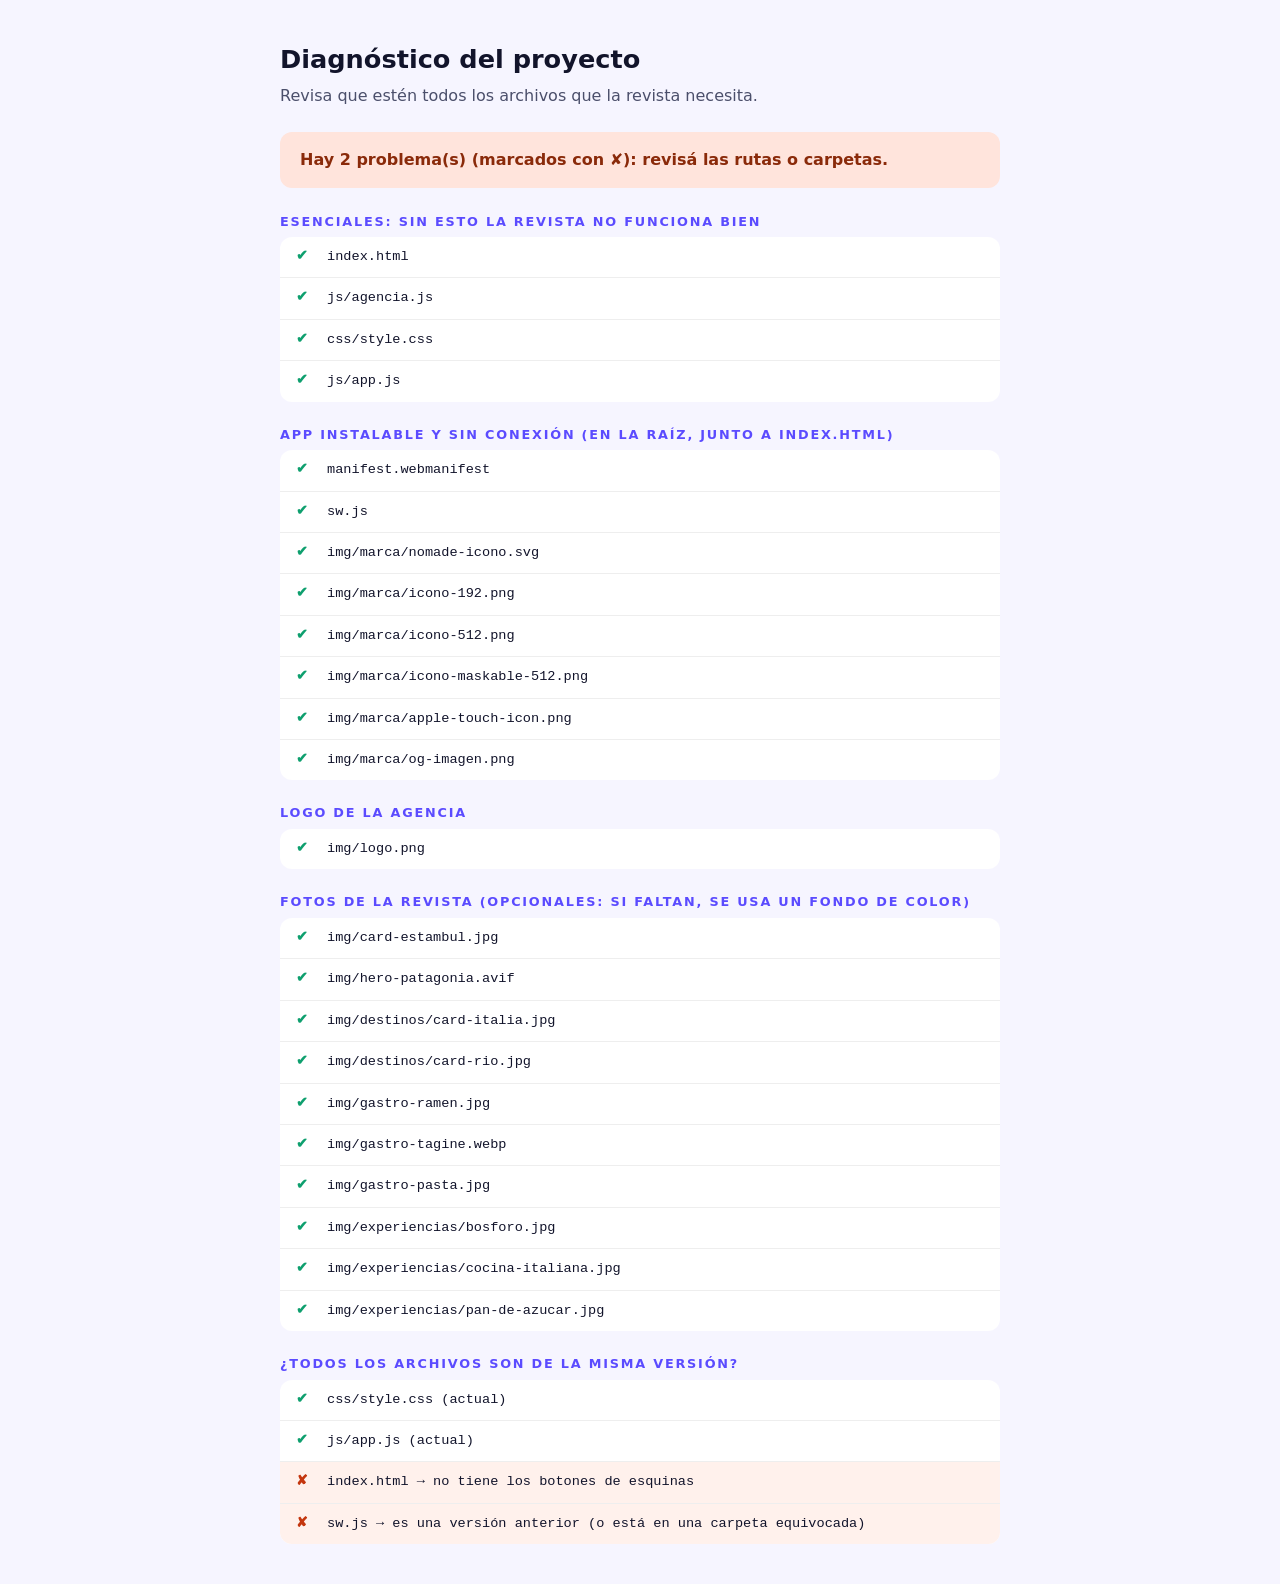
<file: diagnostico.html>
<!DOCTYPE html>
<html lang="es">
<head>
  <meta charset="UTF-8">
  <meta name="viewport" content="width=device-width, initial-scale=1.0">
  <title>Diagnóstico · Nómade</title>
  <style>
    body { max-width: 720px; margin: 40px auto; padding: 0 20px; font: 16px/1.5 system-ui, sans-serif; color: #12142B; background: #F6F5FF; }
    h1 { font-size: 1.6rem; margin-bottom: .2em; }
    h2 { margin: 1.8em 0 .5em; font-size: .8rem; letter-spacing: .14em; text-transform: uppercase; color: #5B4BFF; }
    p.sub { margin-top: 0; color: #4B4F6B; }
    ul { list-style: none; margin: 0; padding: 0; background: #fff; border-radius: 12px; overflow: hidden; }
    li { display: flex; gap: 12px; padding: 10px 16px; border-bottom: 1px solid #eee; font-family: ui-monospace, monospace; font-size: .85rem; }
    li:last-child { border-bottom: 0; }
    li b { flex: none; width: 1.4em; }
    li.ok b { color: #0E9F6E; }
    li.falta { background: #FFF1EC; } li.falta b { color: #C4360E; }
    li.opcional b { color: #B7791F; }
    #resumen { margin: 24px 0; padding: 16px 20px; border-radius: 12px; font-weight: 600; }
    #resumen.bien { background: #DDF7EE; color: #065F46; }
    #resumen.mal  { background: #FFE4DC; color: #8A2A0A; }
    #resumen.aviso { background: #FFF4D6; color: #7A5200; }
    code { background: #ECEAFF; padding: 1px 6px; border-radius: 4px; }
  </style>
</head>
<body>
  <h1>Diagnóstico del proyecto</h1>
  <p class="sub">Revisa que estén todos los archivos que la revista necesita.</p>
  <div id="resumen">Revisando…</div>
  <div id="listas"></div>

  <script>
    const GRUPOS = [
      { titulo: 'Esenciales: sin esto la revista no funciona bien', archivos: [
        'index.html',
        'js/agencia.js',
        'css/style.css',
        'js/app.js'
      ]},
      { titulo: 'App instalable y sin conexión (en la raíz, junto a index.html)', archivos: [
        'manifest.webmanifest',
        'sw.js',
        'img/marca/nomade-icono.svg',
        'img/marca/icono-192.png',
        'img/marca/icono-512.png',
        'img/marca/icono-maskable-512.png',
        'img/marca/apple-touch-icon.png',
        'img/marca/og-imagen.png'
      ]},
      { titulo: 'Logo de la agencia', archivos: ['img/logo.png'] },
      { titulo: 'Fotos de la revista (opcionales: si faltan, se usa un fondo de color)', opcional: true, archivos: [
        'img/card-estambul.jpg',
        'img/hero-patagonia.avif',
        'img/destinos/card-italia.jpg',
        'img/destinos/card-rio.jpg',
        'img/gastro-ramen.jpg',
        'img/gastro-tagine.webp',
        'img/gastro-pasta.jpg',
        'img/experiencias/bosforo.jpg',
        'img/experiencias/cocina-italiana.jpg',
        'img/experiencias/pan-de-azucar.jpg'
      ]}
    ];

    const VERSION = [
      { archivo: 'css/style.css', marca: '.esquina',       pista: 'no tiene los estilos de las esquinas arrastrables' },
      { archivo: 'js/app.js',     marca: 'class Flipbook', pista: 'es una versión anterior' },
      { archivo: 'index.html',    marca: 'esquina--sig',   pista: 'no tiene los botones de esquinas' },
      { archivo: 'sw.js',         marca: 'nomade-v18',     pista: 'es una versión anterior (o está en una carpeta equivocada)' }
    ];


    async function contiene(ruta, marca) {
      try {
        const r = await fetch(ruta, { cache: 'no-store' });
        if (!r.ok) return null;
        return (await r.text()).includes(marca);
      } catch { return null; }
    }

    const resumen = document.getElementById('resumen');
    const listas  = document.getElementById('listas');

    async function existe(ruta) {
      try {
        const r = await fetch(ruta, { method: 'HEAD', cache: 'no-store' });
        return r.ok;
      } catch { return false; }
    }

    async function revisar() {
      if (location.protocol === 'file:') {
        resumen.className = 'aviso';
        resumen.innerHTML = 'Abriste esta página con doble clic, y el navegador no deja revisar archivos así.<br>' +
          'En VS Code: clic derecho sobre <code>diagnostico.html</code> → <b>Open with Live Server</b>.';
        return;
      }

      let faltanEsenciales = 0, faltanOpcionales = 0;
      for (const grupo of GRUPOS) {
        const resultados = await Promise.all(grupo.archivos.map(existe));
        const h2 = document.createElement('h2');
        h2.textContent = grupo.titulo;
        const ul = document.createElement('ul');

        grupo.archivos.forEach((ruta, i) => {
          const li = document.createElement('li');
          const marca = document.createElement('b');
          const ok = resultados[i];
          if (ok) { li.className = 'ok'; marca.textContent = '✔'; }
          else if (grupo.opcional) { li.className = 'opcional'; marca.textContent = '○'; faltanOpcionales++; }
          else { li.className = 'falta'; marca.textContent = '✘'; faltanEsenciales++; }
          li.append(marca, document.createTextNode(ruta));
          ul.append(li);
        });
        listas.append(h2, ul);
      }

      let desactualizados = 0;
      const h2v = document.createElement('h2');
      h2v.textContent = '¿Todos los archivos son de la misma versión?';
      const ulv = document.createElement('ul');

      for (const v of VERSION) {
        const ok = await contiene(v.archivo, v.marca);
        if (ok === null) continue;
        const li = document.createElement('li');
        const marca = document.createElement('b');
        if (ok) {
          li.className = 'ok';
          marca.textContent = '✔';
          li.append(marca, document.createTextNode(v.archivo + '  (actual)'));
        } else {
          li.className = 'falta';
          marca.textContent = '✘';
          desactualizados++;
          li.append(marca, document.createTextNode(v.archivo + '  → ' + v.pista));
        }
        ulv.append(li);
      }
      listas.append(h2v, ulv);
      faltanEsenciales += desactualizados;

      if (faltanEsenciales === 0) {
        resumen.className = faltanOpcionales ? 'aviso' : 'bien';
        resumen.textContent = faltanOpcionales
          ? `Todo lo esencial está en orden. Faltan ${faltanOpcionales} foto(s) opcional(es).`
          : 'Todo en orden: no falta ningún archivo.';
      } else {
        resumen.className = 'mal';
        resumen.textContent = `Hay ${faltanEsenciales} problema(s) (marcados con ✘): revisá las rutas o carpetas.`;
      }
    }
    revisar();
  </script>
</body>
</html>
</file>
